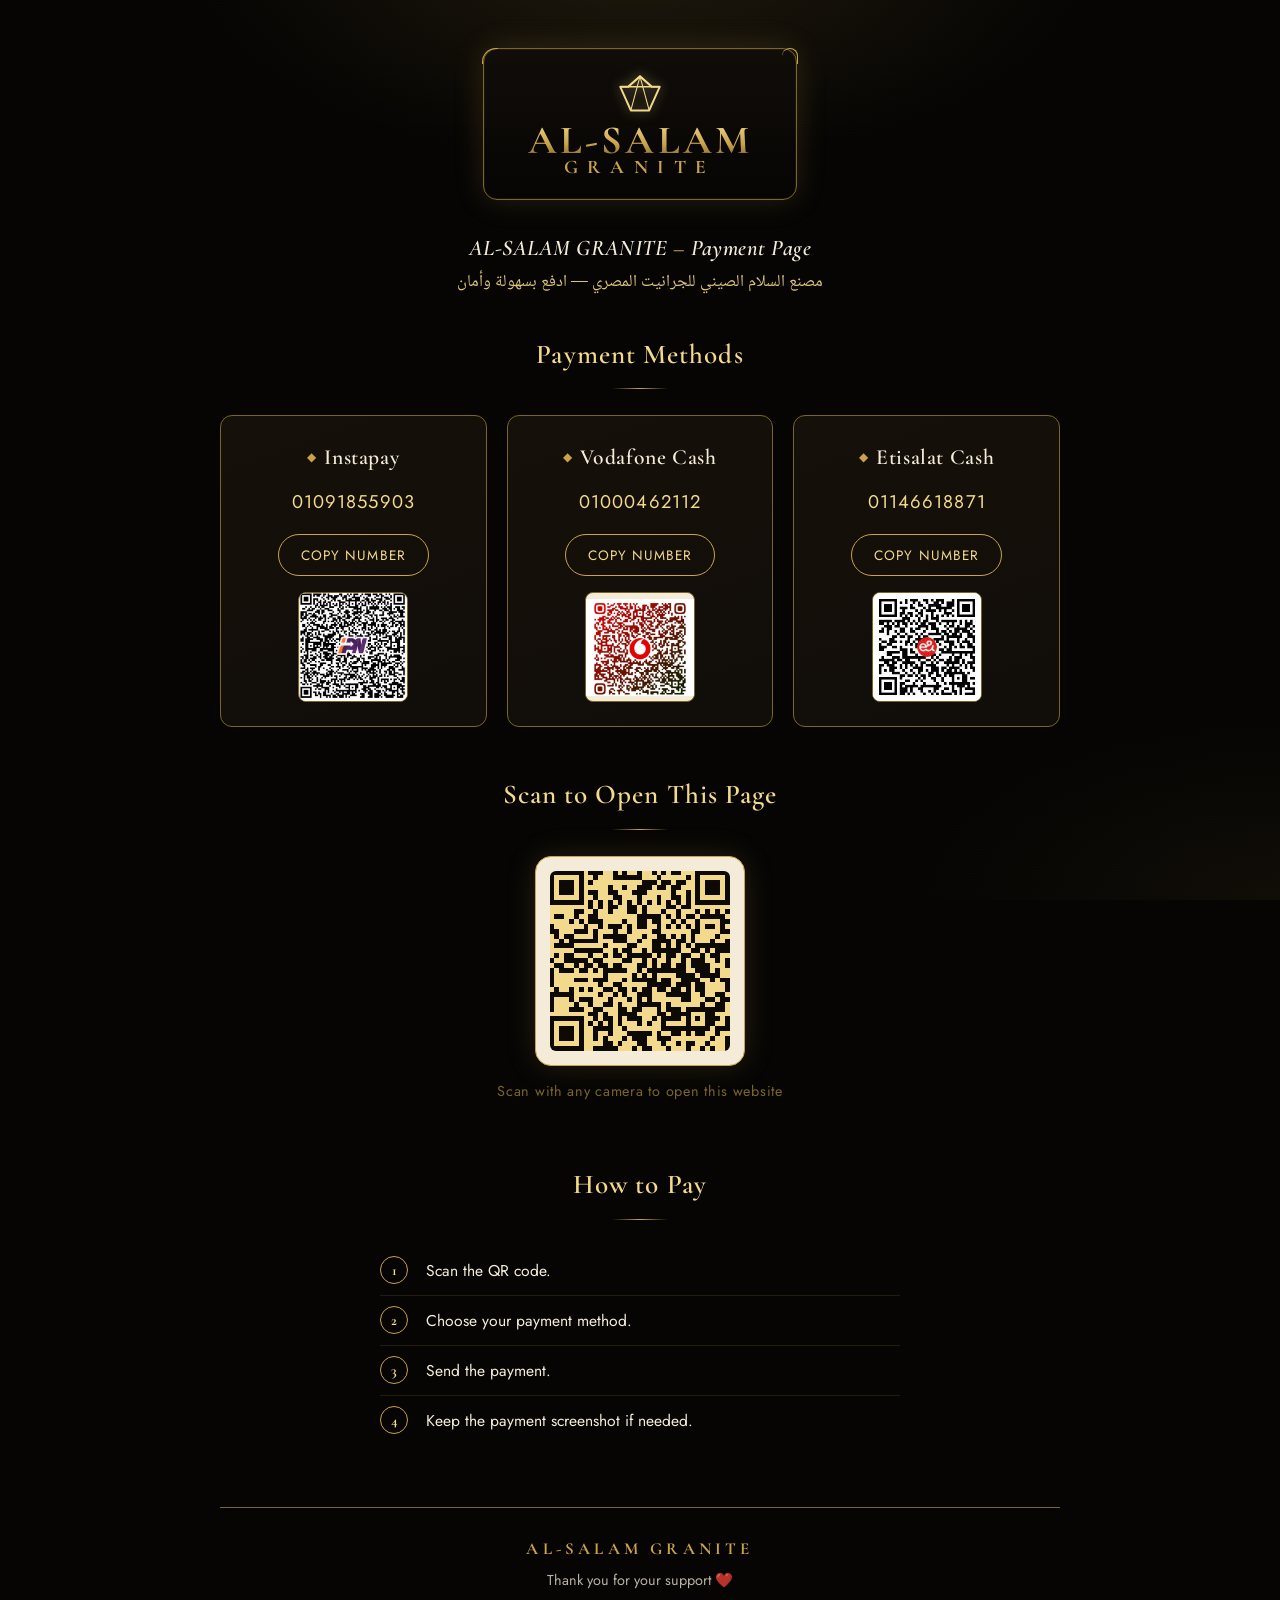
<file: index.html>
<!DOCTYPE html>
<html lang="ar" dir="ltr">
<head>
<meta charset="UTF-8">
<meta name="viewport" content="width=device-width, initial-scale=1.0">
<title>AL-SALAM GRANITE – Payment Page</title>
<meta name="description" content="مصنع السلام الصيني للجرانيت المصري – ادفع بسهولة وأمان">
<link rel="stylesheet" href="style.css">
</head>
<body>

  <div class="bg-glow"></div>

  <main class="page">

    <!-- ===== Logo ===== -->
    <header class="logo-frame">
      <div class="gem-icon" aria-hidden="true">
        <svg viewBox="0 0 64 56" xmlns="http://www.w3.org/2000/svg">
          <polygon points="32,2 50,18 62,18 46,54 18,54 2,18 14,18"
                   fill="none" stroke="currentColor" stroke-width="3"
                   stroke-linejoin="round" stroke-linecap="round"/>
          <polyline points="14,18 32,2 50,18" fill="none" stroke="currentColor" stroke-width="2.4"/>
          <polyline points="2,18 62,18" fill="none" stroke="currentColor" stroke-width="2.4"/>
          <polyline points="32,2 46,54" fill="none" stroke="currentColor" stroke-width="1.6"/>
          <polyline points="32,2 18,54" fill="none" stroke="currentColor" stroke-width="1.6"/>
        </svg>
      </div>
      <h1 class="logo-text">
        <span class="logo-main">AL-SALAM</span>
        <span class="logo-sub">GRANITE</span>
      </h1>
    </header>

    <p class="page-title">AL-SALAM GRANITE <span class="dash">–</span> Payment Page</p>
    <p class="arabic-sub">مصنع السلام الصيني للجرانيت المصري &mdash; ادفع بسهولة وأمان</p>

    <!-- ===== Payment Methods ===== -->
    <section class="section" aria-labelledby="methods-heading">
      <h2 id="methods-heading" class="section-title">Payment Methods</h2>

      <div class="cards-grid">

        <article class="pay-card">
          <div class="pay-card-head">
            <span class="pay-icon" aria-hidden="true">◆</span>
            <h3>Instapay</h3>
          </div>
          <p class="pay-number" data-number="01091855903">01091855903</p>
          <button class="copy-btn" data-copy="01091855903" type="button">
            Copy Number
          </button>
          <img src="instapay-qr.jpg" alt="Instapay QR Code" class="card-qr">
        </article>

        <article class="pay-card">
          <div class="pay-card-head">
            <span class="pay-icon" aria-hidden="true">◆</span>
            <h3>Vodafone Cash</h3>
          </div>
          <p class="pay-number" data-number="01000462112">01000462112</p>
          <button class="copy-btn" data-copy="01000462112" type="button">
            Copy Number
          </button>
          <img src="vodafone-qr.jpg" alt="Vodafone Cash QR Code" class="card-qr">
        </article>

        <article class="pay-card">
          <div class="pay-card-head">
            <span class="pay-icon" aria-hidden="true">◆</span>
            <h3>Etisalat Cash</h3>
          </div>
          <p class="pay-number" data-number="01146618871">01146618871</p>
          <button class="copy-btn" data-copy="01146618871" type="button">
            Copy Number
          </button>
          <img src="etisalat-qr.jpg" alt="Etisalat Cash QR Code" class="card-qr">
        </article>

      </div>
    </section>

    <!-- ===== QR Code (Opens this website) ===== -->
    <section class="section qr-section" aria-labelledby="qr-site-heading">
      <h2 id="qr-site-heading" class="section-title">Scan to Open This Page</h2>
      <div class="qr-frame">
        <div id="qrcode"></div>
      </div>
      <p class="qr-caption">Scan with any camera to open this website</p>
    </section>

    <!-- ===== How to Pay ===== -->
    <section class="section how-section" aria-labelledby="how-heading">
      <h2 id="how-heading" class="section-title">How to Pay</h2>
      <ol class="how-list">
        <li>Scan the QR code.</li>
        <li>Choose your payment method.</li>
        <li>Send the payment.</li>
        <li>Keep the payment screenshot if needed.</li>
      </ol>
    </section>

    <!-- ===== Footer ===== -->
    <footer class="footer">
      <p class="footer-brand">AL-SALAM GRANITE</p>
      <p class="footer-thanks">Thank you for your support ❤️</p>
    </footer>

  </main>

  <!-- Toast -->
  <div id="toast" class="toast" role="status" aria-live="polite">Number copied successfully.</div>

  <!-- QRCode.js (self-hosted, no external CDN dependency) -->
  <script src="qrcode.js"></script>
  <script src="script.js"></script>
</body>
</html>
</file>
<file: style.css>
/* ==========================================================================
   AL-SALAM GRANITE — Luxury Payment Page
   Palette:
     --black-deep:  #060504
     --black-soft:  #100d0a
     --gold:        #c9a24b
     --gold-light:  #f3d98b
     --gold-dim:    #7a6529
     --ivory:       #f4ecd8
   Type:
     Display: 'Cormorant Garamond' (serif, elegant, restrained)
     Body/UI: 'Jost' (clean geometric sans)
   ========================================================================== */

@import url('https://fonts.googleapis.com/css2?family=Cormorant+Garamond:ital,wght@0,500;0,600;0,700;1,500&family=Jost:wght@300;400;500;600&family=Noto+Naskh+Arabic:wght@500;700&display=swap');

:root{
  --black-deep:#060504;
  --black-soft:#110d09;
  --black-card:#151009;
  --gold:#c9a24b;
  --gold-light:#f3d98b;
  --gold-dim:#7a6529;
  --ivory:#f4ecd8;
  --shadow-gold: 0 0 30px rgba(201,162,75,0.18);
}

*, *::before, *::after{ box-sizing: border-box; }

html{ scroll-behavior:smooth; }

body{
  margin:0;
  min-height:100vh;
  background: var(--black-deep);
  color: var(--ivory);
  font-family:'Jost', 'Noto Naskh Arabic', sans-serif;
  font-weight:400;
  line-height:1.6;
  position:relative;
  overflow-x:hidden;
  -webkit-font-smoothing:antialiased;
}

/* ambient background glow */
.bg-glow{
  position:fixed;
  inset:0;
  z-index:0;
  pointer-events:none;
  background:
    radial-gradient(ellipse 60% 40% at 50% -5%, rgba(201,162,75,0.13), transparent 60%),
    radial-gradient(ellipse 50% 35% at 100% 100%, rgba(201,162,75,0.06), transparent 60%),
    repeating-linear-gradient(0deg, transparent, transparent 2px, rgba(255,255,255,0.008) 3px);
}

.page{
  position:relative;
  z-index:1;
  max-width:880px;
  margin:0 auto;
  padding: 48px 20px 40px;
  display:flex;
  flex-direction:column;
  align-items:center;
  animation: pageIn 0.9s ease both;
}

@keyframes pageIn{
  from{ opacity:0; transform:translateY(14px); }
  to{ opacity:1; transform:translateY(0); }
}

/* ===================== Logo ===================== */
.logo-frame{
  border:1.5px solid var(--gold-dim);
  background: linear-gradient(180deg, var(--black-soft), var(--black-deep));
  border-radius:14px;
  padding:26px 44px 22px;
  display:flex;
  flex-direction:column;
  align-items:center;
  gap:6px;
  position:relative;
  box-shadow: var(--shadow-gold), inset 0 0 0 1px rgba(201,162,75,0.08);
  animation: frameGlow 5s ease-in-out infinite;
}

@keyframes frameGlow{
  0%,100%{ box-shadow: var(--shadow-gold), inset 0 0 0 1px rgba(201,162,75,0.08); border-color: var(--gold-dim); }
  50%{ box-shadow: 0 0 42px rgba(201,162,75,0.30), inset 0 0 0 1px rgba(201,162,75,0.16); border-color: var(--gold); }
}

.logo-frame::before,
.logo-frame::after{
  content:"";
  position:absolute;
  width:16px; height:16px;
  border:1.5px solid var(--gold);
  top:-1.5px; left:-1.5px;
  border-right:none; border-bottom:none;
  border-top-left-radius:14px;
}
.logo-frame::after{
  left:auto; right:-1.5px;
  border-left:none; border-right:1.5px solid var(--gold);
  border-top-right-radius:14px;
  transform:none;
}

.gem-icon{
  width:42px;
  color: var(--gold-light);
  filter: drop-shadow(0 0 6px rgba(243,217,139,0.5));
}
.gem-icon svg{ width:100%; height:auto; display:block; }

.logo-text{
  margin:2px 0 0;
  font-family:'Cormorant Garamond', serif;
  font-weight:700;
  letter-spacing:0.1em;
  line-height:1;
  display:flex;
  flex-direction:column;
  align-items:center;
  text-align:center;
}

.logo-main{
  font-size: clamp(1.7rem, 5.4vw, 2.5rem);
  background: linear-gradient(180deg, var(--gold-light), var(--gold) 60%, var(--gold-dim));
  -webkit-background-clip:text;
  background-clip:text;
  color:transparent;
  white-space:nowrap;
}

.logo-sub{
  font-size: clamp(0.9rem, 2.6vw, 1.2rem);
  letter-spacing:0.5em;
  color: var(--gold);
  margin-top:-2px;
}

/* ===================== Titles ===================== */
.page-title{
  margin: 30px 0 4px;
  font-family:'Cormorant Garamond', serif;
  font-weight:600;
  font-style:italic;
  font-size: clamp(1.05rem, 2.8vw, 1.4rem);
  color: var(--ivory);
  text-align:center;
  letter-spacing:0.02em;
}
.page-title .dash{ color: var(--gold); font-style:normal; }

.arabic-sub{
  font-family:'Noto Naskh Arabic', serif;
  direction:rtl;
  font-size:1.05rem;
  color: var(--gold-light);
  margin: 0 0 36px;
  opacity:0.9;
  text-align:center;
  max-width:520px;
}

/* ===================== Sections ===================== */
.section{
  width:100%;
  margin-bottom:46px;
}

.section-title{
  font-family:'Cormorant Garamond', serif;
  font-weight:600;
  font-size: clamp(1.3rem, 3.5vw, 1.7rem);
  color: var(--gold-light);
  text-align:center;
  position:relative;
  margin: 0 0 26px;
  letter-spacing:0.04em;
}
.section-title::after{
  content:"";
  display:block;
  width:56px;
  height:1px;
  margin:12px auto 0;
  background: linear-gradient(90deg, transparent, var(--gold), transparent);
}

/* ===================== Payment Cards ===================== */
.cards-grid{
  display:grid;
  grid-template-columns: repeat(auto-fit, minmax(230px, 1fr));
  gap:20px;
}

.pay-card{
  background: linear-gradient(160deg, var(--black-card), var(--black-soft));
  border:1px solid var(--gold-dim);
  border-radius:12px;
  padding:24px 20px;
  text-align:center;
  transition: transform 0.35s ease, border-color 0.35s ease, box-shadow 0.35s ease;
}

.pay-card:hover{
  transform: translateY(-6px);
  border-color: var(--gold);
  box-shadow: var(--shadow-gold);
}

.pay-card-head{
  display:flex;
  align-items:center;
  justify-content:center;
  gap:8px;
  margin-bottom:12px;
}

.pay-icon{ color: var(--gold); font-size:0.75rem; }

.pay-card h3{
  margin:0;
  font-family:'Cormorant Garamond', serif;
  font-weight:600;
  font-size:1.35rem;
  color: var(--ivory);
  letter-spacing:0.03em;
}

.pay-number{
  font-family:'Jost', sans-serif;
  font-size:1.15rem;
  letter-spacing:0.06em;
  color: var(--gold-light);
  margin: 6px 0 18px;
  direction:ltr;
}

.copy-btn{
  appearance:none;
  border:1px solid var(--gold);
  background: transparent;
  color: var(--gold-light);
  font-family:'Jost', sans-serif;
  font-size:0.85rem;
  letter-spacing:0.08em;
  text-transform:uppercase;
  padding:10px 22px;
  border-radius:30px;
  cursor:pointer;
  transition: background 0.3s ease, color 0.3s ease, box-shadow 0.3s ease;
}

.copy-btn:hover{
  background: linear-gradient(90deg, var(--gold), var(--gold-light));
  color: var(--black-deep);
  box-shadow: 0 0 18px rgba(201,162,75,0.4);
}

.copy-btn:active{ transform: scale(0.97); }

.card-qr{
  display:block;
  width:110px;
  height:110px;
  margin:16px auto 0;
  border-radius:8px;
  border:1px solid var(--gold-dim);
  background: var(--ivory);
  object-fit:contain;
}

/* ===================== QR ===================== */
.qr-section{ display:flex; flex-direction:column; align-items:center; }

.qr-frame{
  background: var(--ivory);
  border:1.5px solid var(--gold);
  border-radius:16px;
  padding:14px;
  box-shadow: var(--shadow-gold);
  display:inline-flex;
}

.qr-image{
  width:190px;
  height:190px;
  display:block;
  border-radius:6px;
  object-fit:contain;
}

#qrcode{
  width:180px;
  height:180px;
  display:flex;
  align-items:center;
  justify-content:center;
}
#qrcode img, #qrcode canvas{
  border-radius:6px;
  display:block;
}

.qr-caption{
  margin-top:14px;
  font-size:0.9rem;
  color: var(--gold-dim);
  letter-spacing:0.05em;
}

.qr-ipa{
  margin-top:4px;
  font-size:1rem;
  color: var(--gold-light);
  letter-spacing:0.04em;
  direction:ltr;
}

/* ===================== How to Pay ===================== */
.how-list{
  max-width:520px;
  margin:0 auto;
  padding:0;
  list-style:none;
  counter-reset: step;
}

.how-list li{
  counter-increment: step;
  position:relative;
  padding: 12px 0 12px 46px;
  border-bottom:1px solid rgba(201,162,75,0.15);
  font-size:0.98rem;
  color: var(--ivory);
}
.how-list li:last-child{ border-bottom:none; }

.how-list li::before{
  content: counter(step);
  position:absolute;
  left:0; top:50%;
  transform:translateY(-50%);
  width:28px; height:28px;
  border:1px solid var(--gold);
  border-radius:50%;
  display:flex;
  align-items:center;
  justify-content:center;
  font-family:'Cormorant Garamond', serif;
  font-weight:700;
  font-size:0.9rem;
  color: var(--gold-light);
}

/* ===================== Footer ===================== */
.footer{
  text-align:center;
  margin-top:16px;
  padding-top:28px;
  border-top:1px solid var(--gold-dim);
  width:100%;
}

.footer-brand{
  font-family:'Cormorant Garamond', serif;
  font-weight:700;
  letter-spacing:0.25em;
  color: var(--gold);
  font-size:1.05rem;
  margin:0 0 6px;
}

.footer-thanks{
  font-size:0.9rem;
  color: var(--ivory);
  opacity:0.75;
  margin:0;
}

/* ===================== Toast ===================== */
.toast{
  position:fixed;
  left:50%;
  bottom:28px;
  transform: translate(-50%, 20px);
  background: linear-gradient(90deg, var(--gold), var(--gold-light));
  color: var(--black-deep);
  font-family:'Jost', sans-serif;
  font-weight:500;
  font-size:0.9rem;
  padding:12px 26px;
  border-radius:30px;
  opacity:0;
  pointer-events:none;
  transition: opacity 0.35s ease, transform 0.35s ease;
  z-index:20;
  box-shadow: 0 6px 24px rgba(0,0,0,0.4);
}

.toast.show{
  opacity:1;
  transform: translate(-50%, 0);
}

/* ===================== Responsive ===================== */
@media (max-width:480px){
  .logo-frame{ padding:20px 30px 18px; }
  .page{ padding: 32px 16px 32px; }
  .section{ margin-bottom:38px; }
}

/* Reduced motion */
@media (prefers-reduced-motion: reduce){
  *{ animation-duration:0.01ms !important; transition-duration:0.01ms !important; }
}
</file>
